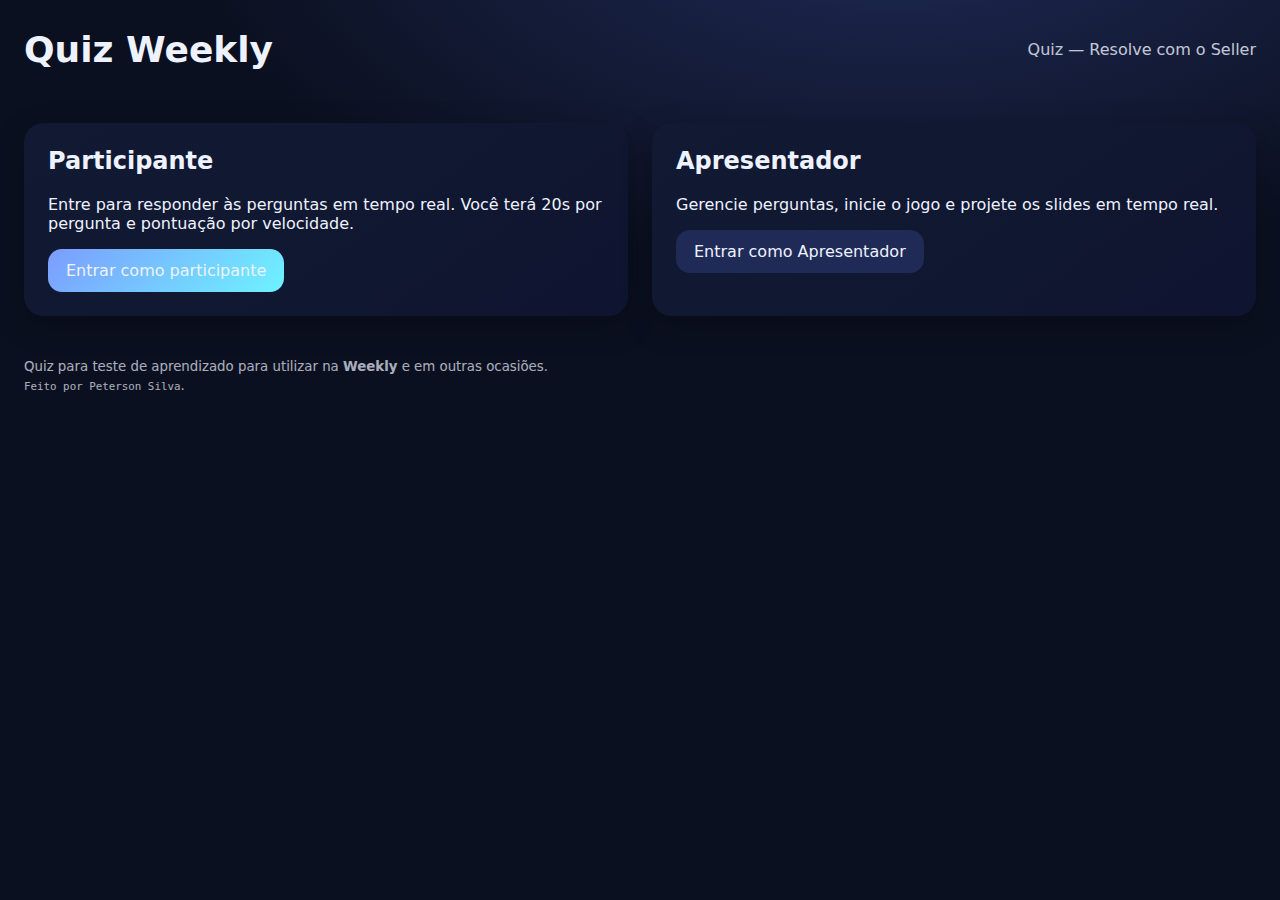
<file: index.html>
<!DOCTYPE html>
<html lang="pt-BR">
<head>
  <meta charset="UTF-8" />
  <meta name="viewport" content="width=device-width, initial-scale=1.0"/>
  <title>Quiz Rápido — Início</title>
  <link rel="stylesheet" href="styles.css"/>
</head>
<body class="theme">
  <header class="topbar">
    <h1>Quiz Weekly</h1>
    <p class="subtitle">Quiz — Resolve com o Seller</p>
  </header>

  <main class="container">
    <section class="card">
      <h2>Participante</h2>
      <p>Entre para responder às perguntas em tempo real. Você terá 20s por pergunta e pontuação por velocidade.</p>
      <a class="btn primary" href="player.html">Entrar como participante</a>
    </section>

    <section class="card">
      <h2>Apresentador</h2>
      <p>Gerencie perguntas, inicie o jogo e projete os slides em tempo real.</p>
      <a class="btn" href="teacher.html">Entrar como Apresentador</a>
    </section>
  </main>

  <footer class="footer">
    <small>Quiz para teste de aprendizado para utilizar na <strong>Weekly</strong> e em outras ocasiões. </br><code>Feito por Peterson Silva</code>.</small>
  </footer>
</body>
</html>
</file>
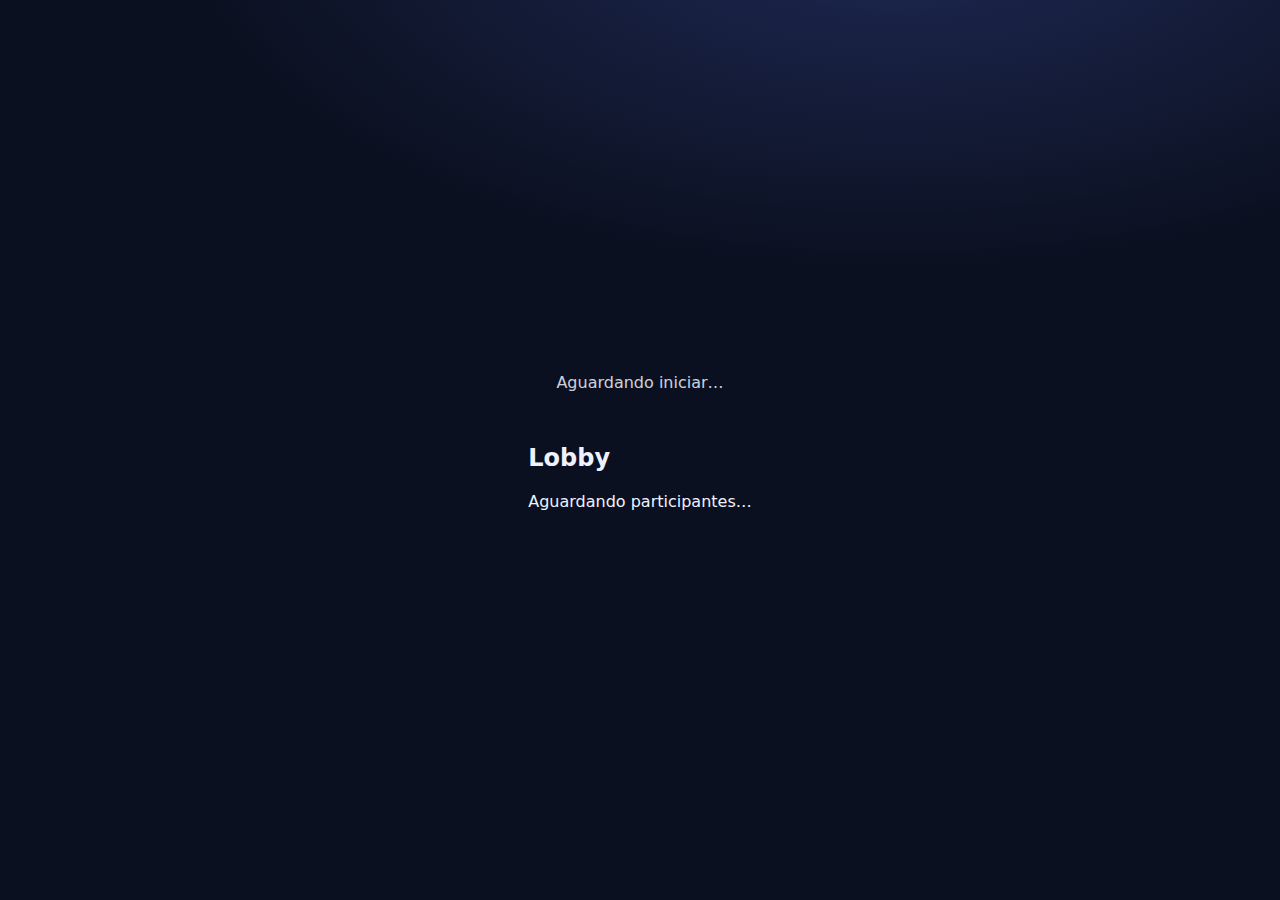
<file: host.html>
<!DOCTYPE html>
<html lang="pt-BR">
<head>
  <meta charset="UTF-8" />
  <meta name="viewport" content="width=device-width, initial-scale=1.0"/>
  <title>Quiz — Slides (Host)</title>
  <link rel="stylesheet" href="styles.css"/>
</head>
<body class="theme">
  <div id="stage" class="stage">
    <div class="timer" id="timer" hidden>
      <div class="fill"></div>
      <div class="center" id="tLeft">30</div>
    </div>

    <div class="meta" id="meta">Aguardando iniciar…</div>
    <div class="q" id="qTxt"></div>
    <div class="options" id="opts" hidden></div>

    <div class="lobby" id="lobby">
      <h2>Lobby</h2>
      <p>Aguardando participantes…</p>
      <div class="list" id="players"></div>
    </div>

    <div class="leaderboard" id="leader" hidden>
      <h2>Top 3</h2>
      <div class="podium" id="podium"></div>
    </div>
  </div>

  <script src="js/core.js"></script>
  <script src="js/host.js"></script>
</body>
</html>
</file>
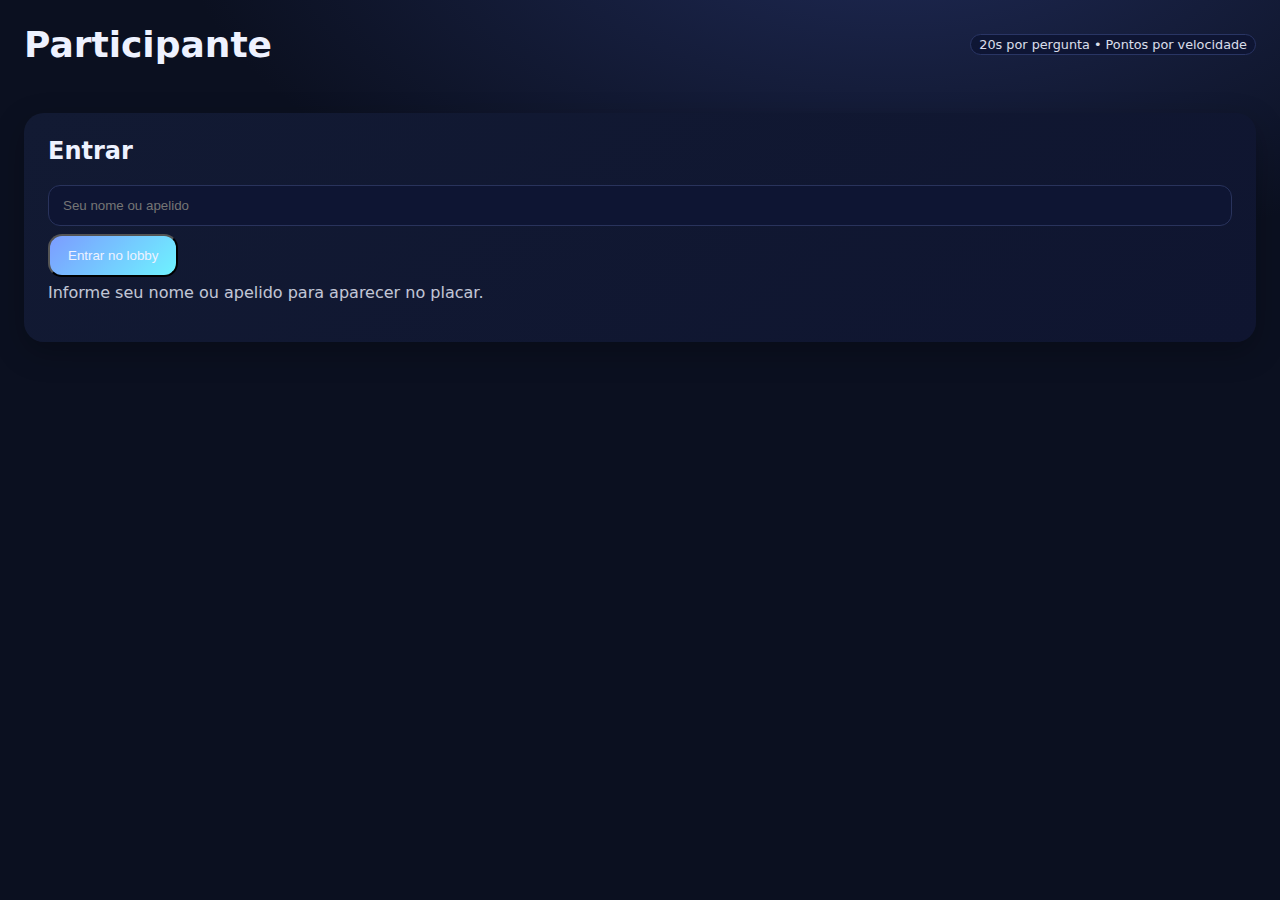
<file: player.html>
<!DOCTYPE html>
<html lang="pt-BR">
<head>
  <meta charset="UTF-8" />
  <meta name="viewport" content="width=device-width, initial-scale=1.0"/>
  <title>Quiz — Participante</title>
  <link rel="stylesheet" href="styles.css"/>
</head>
<body class="theme">
  <header class="topbar">
    <h1>Participante</h1>
    <span class="badge">20s por pergunta • Pontos por velocidade</span>
  </header>

  <main class="container">
    <section class="card" id="joinCard">
      <h2>Entrar</h2>
      <input id="nick" class="input" placeholder="Seu nome ou apelido"/>
      <button id="joinBtn" class="btn primary" style="margin-top:8px">Entrar no lobby</button>
      <p style="opacity:.8;margin-top:6px">Informe seu nome ou apelido para aparecer no placar.</p>
    </section>

    <section class="card" id="gameCard" hidden>
      <div class="timer" id="timer">
        <div class="fill"></div>
        <div class="center" id="tLeft">30</div>
      </div>
      <h2 id="qTxt">Aguardando o professor iniciar…</h2>
      <div class="options" id="opts" hidden></div>
      <div id="status" class="pill" style="margin-top:12px; display:none"></div>
    </section>

    <section class="card" id="finalCard" hidden>
      <h2>Fim do Jogo</h2>
      <div class="leaderboard">
        <div class="podium" id="podium"></div>
      </div>
    </section>
  </main>

  <script src="js/core.js"></script>
  <script src="js/player.js"></script>
</body>
</html>
</file>
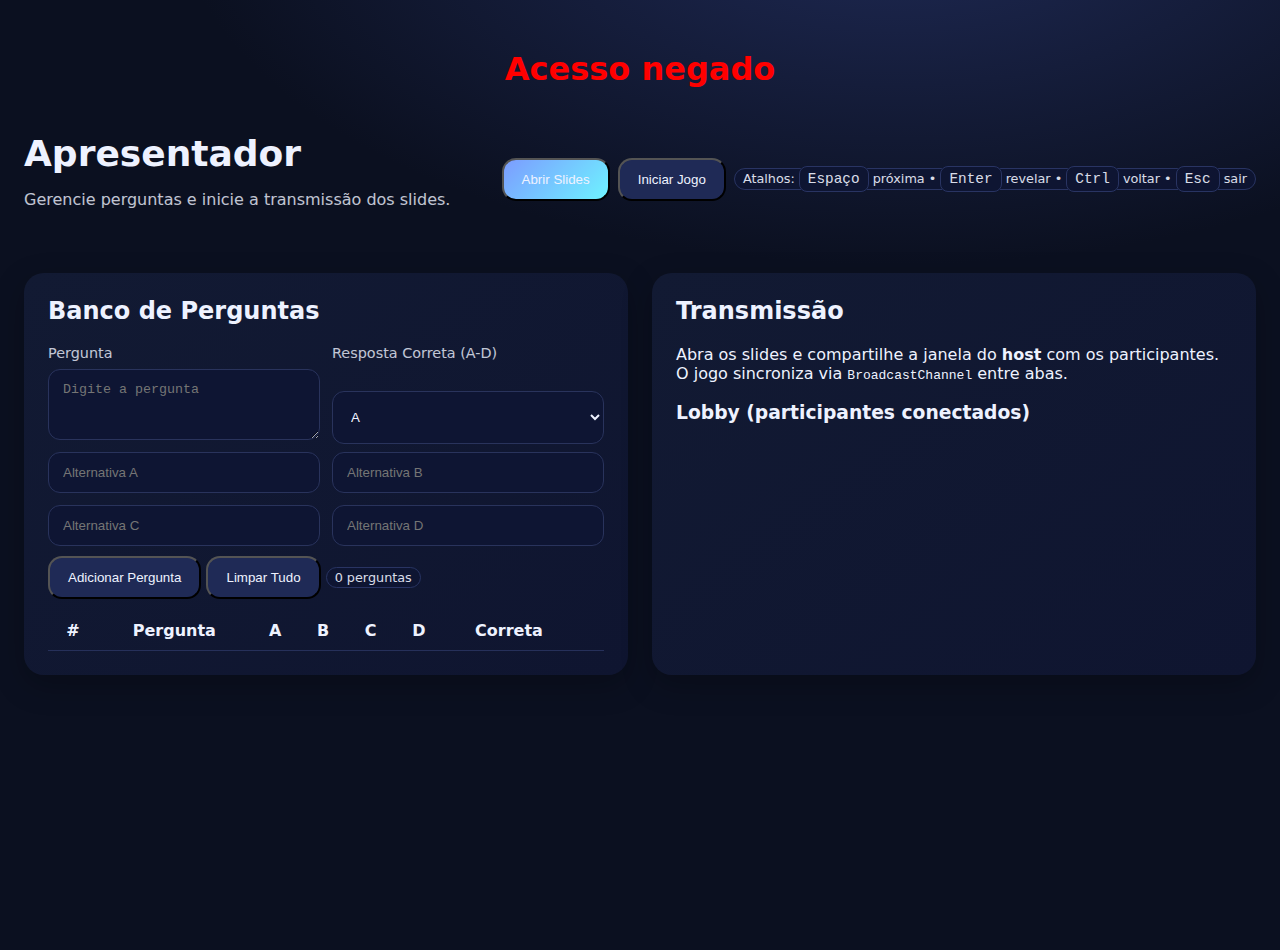
<file: teacher.html>
<!DOCTYPE html>
<html lang="pt-BR">
<head>
  <meta charset="UTF-8" />
  <meta name="viewport" content="width=device-width, initial-scale=1.0"/>
  <title>Quiz — Professor</title>
  <link rel="stylesheet" href="styles.css"/>
</head>
<body class="theme">
<script>
  (function(){
    const pass = prompt("Digite a senha para acessar a área do professor:");
    if(pass !== "09876"){
      document.body.innerHTML = "<h1 style='text-align:center;margin-top:50px;color:red'>Acesso negado</h1>";
      throw new Error("Senha incorreta");
    }
  })();
</script>

  <header class="topbar">
    <div>
      <h1>Apresentador</h1>
      <p class="subtitle">Gerencie perguntas e inicie a transmissão dos slides.</p>
    </div>
    <nav class="toolbar">
      <button id="openHost" class="btn primary">Abrir Slides</button>
      <button id="startGame" class="btn">Iniciar Jogo</button>
      <span class="badge">Atalhos: <span class="kbd">Espaço</span> próxima • <span class="kbd">Enter</span> revelar • <span class="kbd">Ctrl</span> voltar • <span class="kbd">Esc</span> sair</span>
    </nav>
  </header>

  <main class="container">
    <section class="card">
      <h2>Banco de Perguntas</h2>
      <div class="row cols-2">
        <div>
          <label class="label">Pergunta</label>
          <textarea id="qText" class="input" rows="3" placeholder="Digite a pergunta"></textarea>
        </div>
        <div class="row">
          <label class="label">Resposta Correta (A-D)</label>
          <select id="qCorrect">
            <option value="0">A</option>
            <option value="1">B</option>
            <option value="2">C</option>
            <option value="3">D</option>
          </select>
        </div>
      </div>
      <div class="row cols-2" style="margin-top:8px">
        <input id="optA" class="input" placeholder="Alternativa A"/>
        <input id="optB" class="input" placeholder="Alternativa B"/>
        <input id="optC" class="input" placeholder="Alternativa C"/>
        <input id="optD" class="input" placeholder="Alternativa D"/>
      </div>
      <div style="margin-top:10px">
        <button id="addQ" class="btn">Adicionar Pergunta</button>
        <button id="clearAll" class="btn">Limpar Tudo</button>
        <span class="badge" id="countBadge">0 perguntas</span>
      </div>

      <table class="table" id="qTable">
        <thead><tr><th>#</th><th>Pergunta</th><th>A</th><th>B</th><th>C</th><th>D</th><th>Correta</th><th></th></tr></thead>
        <tbody></tbody>
      </table>
    </section>

    <section class="card">
      <h2>Transmissão</h2>
      <p>Abra os slides e compartilhe a janela do <strong>host</strong> com os participantes. O jogo sincroniza via <code>BroadcastChannel</code> entre abas.</p>
      <div class="lobby">
        <h3>Lobby (participantes conectados)</h3>
        <div class="list" id="lobbyList"></div>
      </div>
    </section>
  </main>

  <script src="js/core.js"></script>
  <script src="js/teacher.js"></script>
</body>
</html>
</file>
<file: styles.css>
/* Reset simples */
*{box-sizing:border-box}html,body{margin:0;padding:0;font-family:Inter,system-ui,-apple-system,Segoe UI,Roboto,Arial,sans-serif}
:root{
  --bg:#0b1020; --panel:#121a33; --panel-2:#0f1530; --text:#eef2ff;
  --muted:#b6c2ff; --brand:#7c9cff; --accent:#6ef3ff;
  --green:#3ddc97; --red:#ff6b6b; --yellow:#ffd166; --blue:#4cc9f0;
  --purple:#a78bfa; --pink:#f472b6;
}
.theme{background:radial-gradient(1200px 600px at 70% -10%, #1f2a56 0%, transparent 60%), var(--bg); color:var(--text); min-height:100dvh}
.topbar{padding:24px; display:flex; align-items:center; justify-content:space-between}
.topbar h1{margin:0; font-size: clamp(24px, 3vw, 36px)}
.subtitle{opacity:.8}
.container{display:grid; grid-template-columns: repeat(auto-fit, minmax(260px, 1fr)); gap:24px; padding:24px}
.card{background:linear-gradient(145deg, var(--panel), var(--panel-2)); padding:24px; border-radius:20px; box-shadow:0 10px 30px rgba(0,0,0,.25)}
.card h2{margin-top:0}
.btn{display:inline-block; padding:12px 18px; border-radius:14px; background:#1f2a56; color:var(--text); text-decoration:none; transition:transform .15s ease, box-shadow .15s ease}
.btn:hover{transform:translateY(-2px); box-shadow:0 8px 16px rgba(0,0,0,.25)}
.primary{background:linear-gradient(135deg, var(--brand), var(--accent))}

.footer{padding:16px 24px; opacity:.7}

/* Forms */
.input, select{width:100%; padding:12px 14px; border-radius:12px; border:1px solid #29335c; background:#0e1533; color:var(--text)}
.label{display:block; font-size:.9rem; margin-bottom:8px; opacity:.8}
.row{display:grid; gap:12px}
.row.cols-2{grid-template-columns:1fr 1fr}

/* Host / Slides */
.stage{display:flex; flex-direction:column; align-items:center; justify-content:center; height:100dvh}
.stage .q{font-size: clamp(22px, 3.2vw, 42px); text-align:center; margin:8px 0 16px}
.stage .meta{opacity:.85; margin-bottom:8px}
.options{display:grid; grid-template-columns:1fr 1fr; gap:16px; width:min(1100px, 92vw)}
.opt{position:relative; padding:16px; border-radius:18px; background:#0e1533; border:2px solid #1f2a56; cursor:pointer; overflow:hidden; transition:transform .1s ease, border-color .2s linear}
.opt:hover{transform:translateY(-2px); border-color:var(--accent)}
.opt .tag{position:absolute; top:10px; left:12px; font-weight:700; opacity:.7}
.opt .txt{font-size: clamp(16px, 2.2vw, 26px);}
.opt .bar{position:absolute; inset:0; background:rgba(255,255,255,.08); transform:scaleX(0); transform-origin:left; transition:transform .6s cubic-bezier(.2,.9,.2,1)}
.opt.revealed.correct{outline:3px solid var(--green);}
.opt.revealed.wrong{opacity:.5; filter:grayscale(.3)}

/* colors */
.opt.a{background:linear-gradient(135deg, #1d254f, #16204a)}
.opt.b{background:linear-gradient(135deg, #2a1d4f, #24164a)}
.opt.c{background:linear-gradient(135deg, #1d4f2a, #164a24)}
.opt.d{background:linear-gradient(135deg, #4f1d1d, #4a1616)}

/* Timer ring */
.timer{width:min(130px,15vw); height:min(130px,15vw); border-radius:50%; border:8px solid rgba(255,255,255,.12); position:relative; margin:10px auto 18px}
.timer .fill{position:absolute; inset:0; clip-path:inset(0); border-radius:50%; background:conic-gradient(var(--accent) calc(var(--pct,0)*1%), transparent 0)}
.timer .center{position:absolute; inset:10px; border-radius:50%; background:#0b1020; display:flex; align-items:center; justify-content:center; font-weight:700; font-size: clamp(18px, 2.4vw, 28px)}

/* Lobby & leaderboard */
.lobby, .leaderboard{max-width:960px; margin:0 auto}
.list{display:grid; gap:8px; margin-top:12px}
.pill{padding:10px 14px; background:#0e1533; border:1px solid #1f2a56; border-radius:999px}
.podium{display:grid; grid-template-columns:repeat(3,1fr); gap:12px; margin-top:20px}
.cup{padding:16px; border-radius:18px; text-align:center; background:#0e1533; border:1px solid #1f2a56}
.cup.gold{outline:3px solid #ffd166}
.cup.silver{outline:3px solid #cfd8ff}
.cup.bronze{outline:3px solid #ffb88c}

/* Teacher UI */
.toolbar{display:flex; gap:8px; flex-wrap:wrap; align-items:center}
.kbd{padding:4px 8px; border-radius:8px; border:1px solid #2c3869; background:#0e1533; font-family:ui-monospace,Menlo,Consolas,monospace; font-size:.9rem}
.table{width:100%; border-collapse:collapse; margin-top:12px}
.table th, .table td{border-bottom:1px solid #26305a; padding:10px}
.table tr:hover{background:#0f1530}

.badge{display:inline-block; padding:2px 8px; border-radius:999px; background:#0e1533; border:1px solid #2c3869; font-size:.8rem; opacity:.9}

.toast{position:fixed; bottom:16px; right:16px; background:#0e1533; border:1px solid #2c3869; color:var(--text); padding:10px 12px; border-radius:12px; box-shadow:0 6px 16px rgba(0,0,0,.35); opacity:0; transform:translateY(8px); transition:all .2s ease}
.toast.show{opacity:1; transform:none}

.btn.small{padding:4px 8px;font-size:.8rem;border-radius:8px;margin-left:4px}
.censored{letter-spacing:3px;opacity:.7}
</file>
